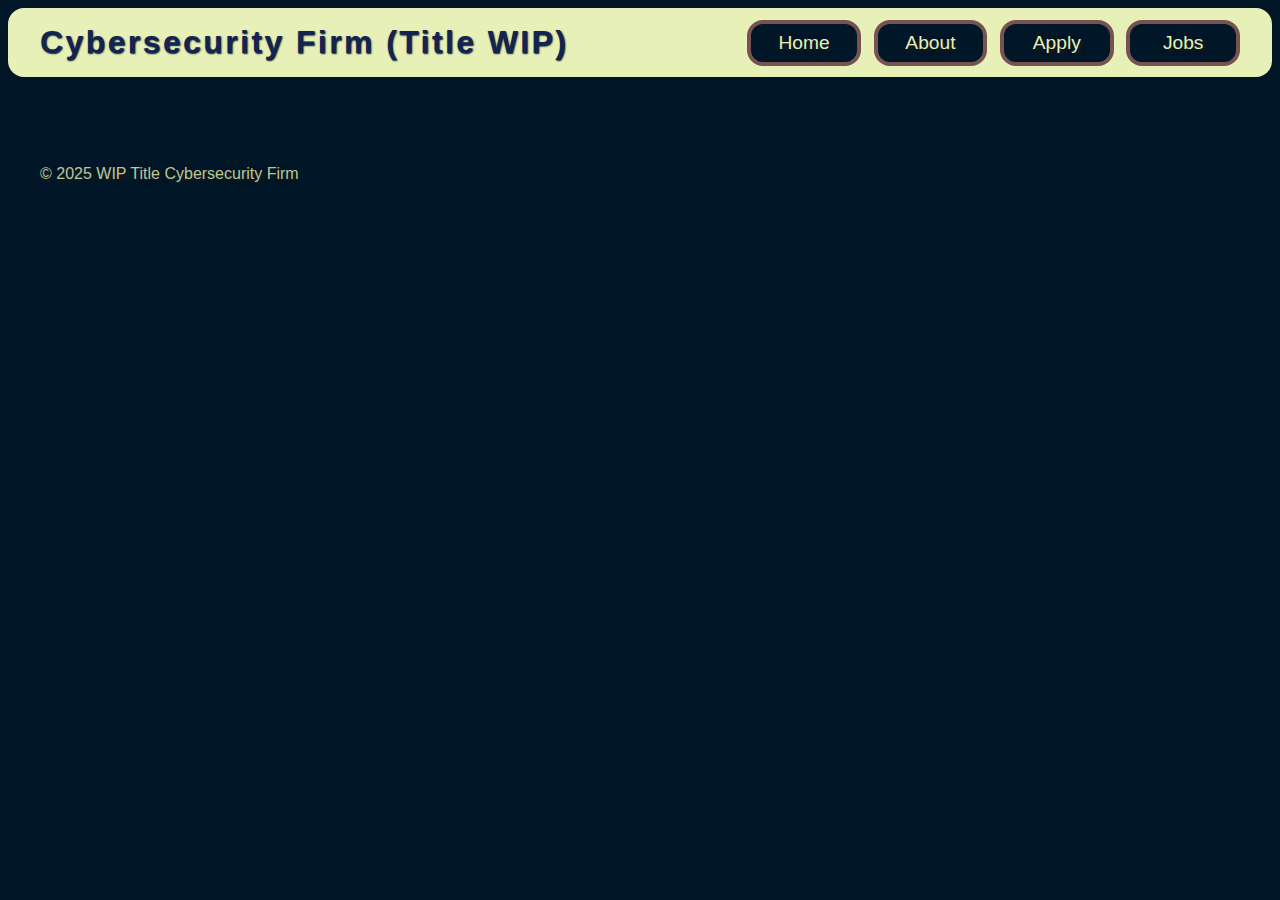
<file: index.html>
<!DOCTYPE html>
<html lang="en">
    <head>
        <meta charset="utf-8"/>
        <meta name="description" content="Job site for Cybersecurity firm (name WIP)"/>
        <meta name="keywords" content="Cybersecurity, apply, jobs, recruiting"/>
        <meta name="author" content="Jude Campbell"/>
        <title>WIP Cybersecurity Application Site</title>
        <link rel="stylesheet" href="styles/universal.css"> <!-- universal applies to all pages -->
        <!-- Also create a css file specific to index.html and link it here -->
    </head>
    <body>
        <header>
            <h1>Cybersecurity Firm (Title WIP)</h1>
            <nav id="header-menu">
                <a href="./index.html" class="header-menu-item">Home</a> 
                <a href="./about.html" class="header-menu-item">About</a> 
                <a href="./apply.html" class="header-menu-item">Apply</a> 
                <a href="./jobs.html" class="header-menu-item">Jobs</a>
            </nav>
            <br>
        </header>

        <main>
            <!-- your code will most likely go here -->
            <br><br><br><br>
        </main>

        <footer>
            <p>&copy; 2025 WIP Title Cybersecurity Firm</p>
        </footer>
    </body>
</html>
</file>
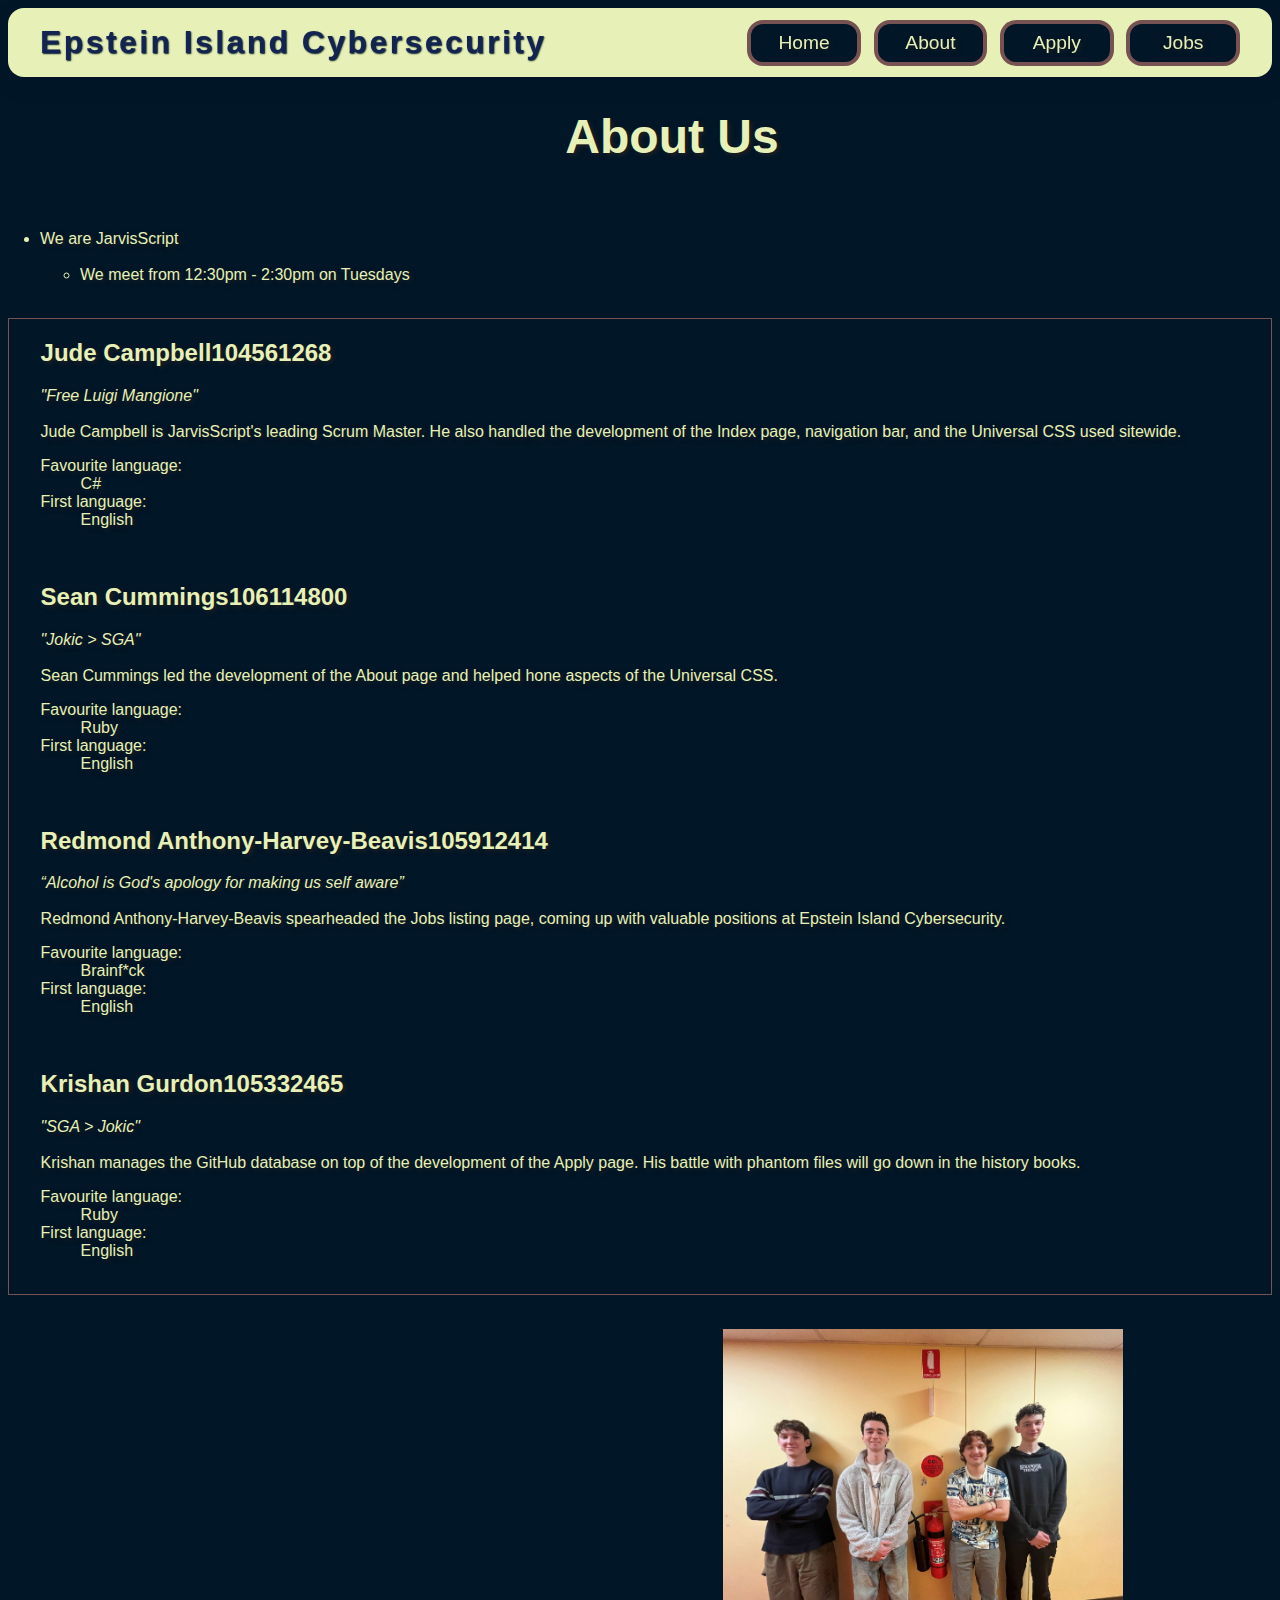
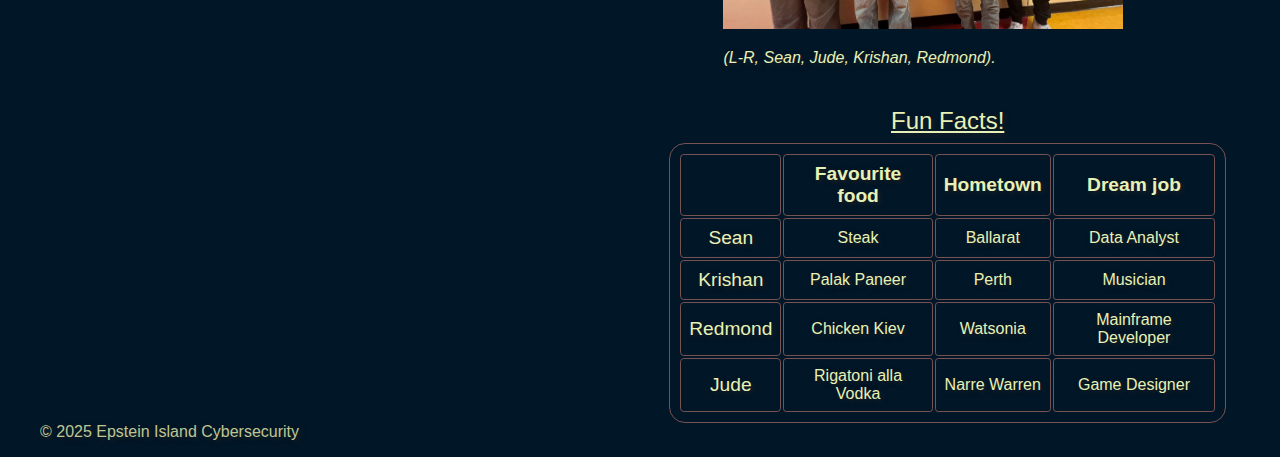
<file: about.html>
<!DOCTYPE html>
<html lang="en">
    <head>
        <meta charset="utf-8"/>
        <meta name="description" content="Job site for Epstein Island Security"/>
        <meta name="keywords" content="Cybersecurity, apply, jobs, recruiting"/>
        <meta name="author" content="Sean Cummings"/>
        <title>WIP Cybersecurity Application Site</title>
        <link rel="stylesheet" href="styles/universal.css"> <!-- universal applies to all pages -->
        <link rel="stylesheet" href="styles/about.css">
    </head>

    <body>
        <header>
            <a href="./index.html" id="epstein-link"><h1>Epstein Island Cybersecurity</h1></a>
            <nav id="header-menu">
                <a href="./index.html" class="header-menu-item">Home</a> 
                <a href="./about.html" class="header-menu-item">About</a> 
                <a href="./apply.html" class="header-menu-item">Apply</a> 
                <a href="./jobs.html" class="header-menu-item">Jobs</a>
            </nav>
        </header>

        <h1 id="about-us">About Us</h1><br>
        <ul id="we-are-jarvisscript" style="padding-left: 2rem">
            <li>We are JarvisScript</li>
            <ul>
                <br>
                <li>We meet from 12:30pm - 2:30pm on Tuesdays</li>
            </ul>
        </ul>
            
        <br>
        
        <section id="members"><!-- team member bios -->

            <aside>
                <h2>Jude Campbell<span>104561268</span></h2>
                <p><em>"Free Luigi Mangione"</em><br><br>
                    Jude Campbell is JarvisScript's leading Scrum Master. 
                    He also handled the development of the Index page, navigation bar, and the Universal CSS used sitewide.
                </p>
                <dl>
                    <dt>Favourite language:</dt>
                    <dd>C#</dd>
                    <dt>First language:</dt>
                    <dd>English</dd>
                </dl><br>
            </aside>
            <aside>
                <h2>Sean Cummings<span>106114800</span></h2>
                <p><em>"Jokic > SGA"</em><br><br>
                    Sean Cummings led the development of the About page and helped hone aspects of the Universal CSS. 
                </p>
                <dl>
                    <dt>Favourite language:</dt>
                    <dd>Ruby</dd>
                    <dt>First language:</dt>
                    <dd>English</dd>
                </dl><br>
            </aside>
            <aside>
                <h2>Redmond Anthony-Harvey-Beavis<span>105912414</span></h2>
                <p><em>“Alcohol is God's apology for making us self aware”</em><br><br>
                    Redmond Anthony-Harvey-Beavis spearheaded the Jobs listing page, 
                    coming up with valuable positions at Epstein Island Cybersecurity.
                </p>
                <dl>
                    <dt>Favourite language:</dt>
                    <dd>Brainf*ck</dd>
                    <dt>First language:</dt>
                    <dd>English</dd>
                </dl><br>
            </aside>
            <aside>
                <h2>Krishan Gurdon<span>105332465</span></h2>
                <p><em>"SGA > Jokic"</em><br><br>
                    Krishan manages the GitHub database on top of the development of the Apply page. His battle with phantom files will go down in the history books. 
                </p>
                <dl>
                    <dt>Favourite language:</dt>
                    <dd>Ruby</dd>
                    <dt>First language:</dt>
                    <dd>English</dd>
                </dl><br>
            </aside>  
        </section>
        <br>
        <!-- the group photo xd -->
        <div class="flex-container">
        <section id="photo">
            <figure class="flex-item">
                <img src="Images/IMG_2854.jpg"
                    loading="lazy"
                    alt="JarvisScript group photo"
                    title="JarvisScript photo"
                    width="400">
                <p><em>(L-R, Sean, Jude, Krishan, Redmond).</em></p>
            </figure>
        </section>
        <br>
        <!-- fun facts table is here -->
        <section id="facts">
            <table class="flex-item" style="border-radius: 1em;">
                <caption>Fun Facts!</caption>
                    <thead>
                        <th></th>
                        <th>Favourite food</th>
                        <th>Hometown</th>
                        <th>Dream job</th>
                    </thead>
                    <tr>
                        <td id="name">Sean</td>
                        <td>Steak</td>
                        <td>Ballarat</td>
                        <td>Data Analyst</td>
                    </tr>
                    <tr>
                        <td id="name">Krishan</td>
                        <td>Palak Paneer</td>
                        <td>Perth</td>
                        <td>Musician</td>
                    </tr>
                    <tr>
                        <td id="name">Redmond</td>
                        <td>Chicken Kiev</td>
                        <td>Watsonia</td>
                        <td>Mainframe Developer</td>
                    </tr>
                    <tr>
                        <td id="name">Jude</td>
                        <td>Rigatoni alla Vodka</td>
                        <td>Narre Warren</td>
                        <td>Game Designer</td>
                    </tr>
            </table>
        </section>
        </div>
    </body>
    <footer style="clear: both;">
       <p>&copy; 2025 Epstein Island Cybersecurity</p>
    </footer>
</html>
</file>
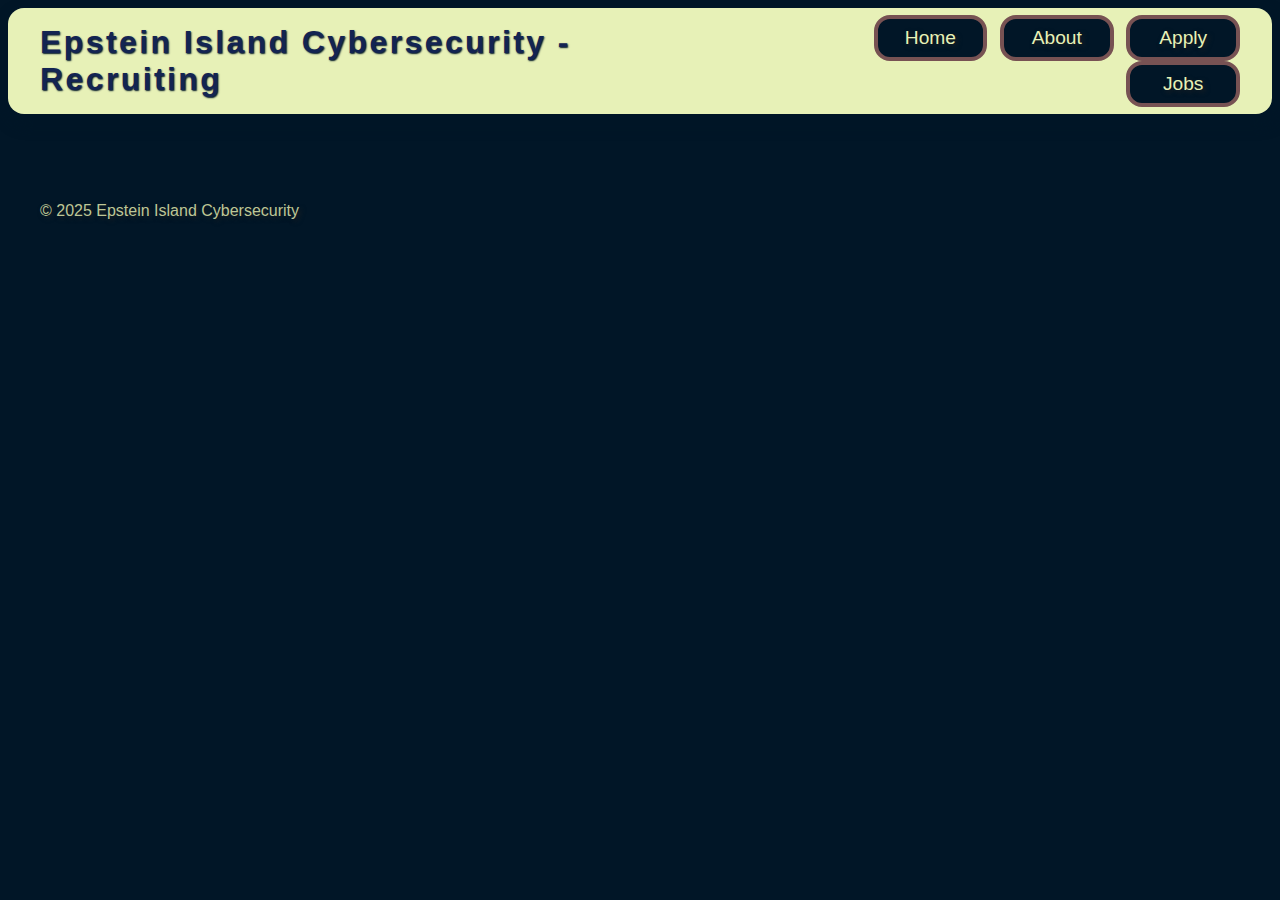
<file: apply.html>
<!DOCTYPE html>
<html lang="en">
    <head>
        <meta charset="utf-8"/>
        <meta name="description" content="Job site for Epstein Island Security"/>
        <meta name="keywords" content="Cybersecurity, apply, jobs, recruiting"/>
        <meta name="author" content="[YOUR NAME HERE]"/>
        <title>WIP Cybersecurity Application Site</title>
        <link rel="stylesheet" href="styles/universal.css"> <!-- universal applies to all pages -->
        <!-- Also create a css file specific to apply.html and link it here -->
    </head>
    <body>
        <header>
            <h1>Epstein Island Cybersecurity - Recruiting</h1>
            <nav id="header-menu">
                <a href="./index.html" class="header-menu-item">Home</a> 
                <a href="./about.html" class="header-menu-item">About</a> 
                <a href="./apply.html" class="header-menu-item">Apply</a> 
                <a href="./jobs.html" class="header-menu-item">Jobs</a>
            </nav>
            <br>
        </header>

        <main>
            <!-- your code will most likely go here -->
            <br><br><br><br>
        </main>

        <footer>
            <p>&copy; 2025 Epstein Island Cybersecurity</p>
        </footer>
    </body>
</html>
</file>
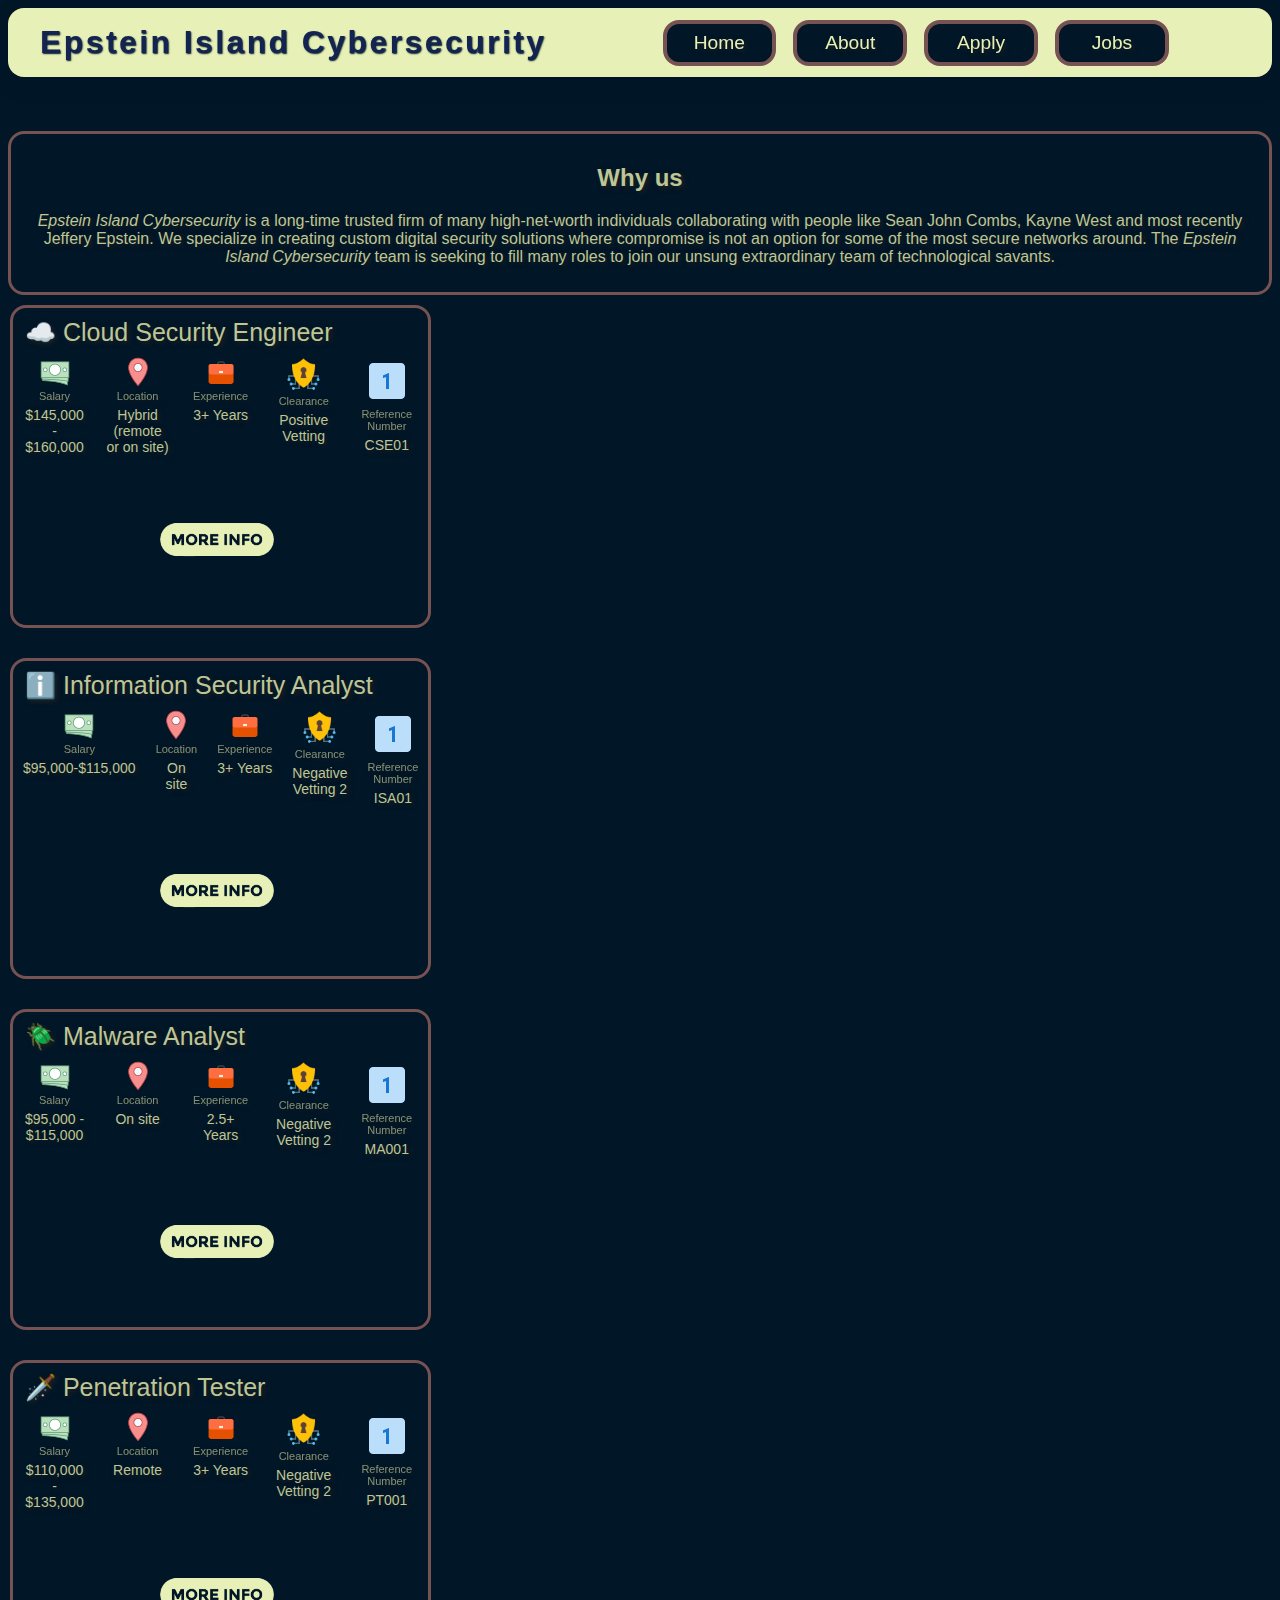
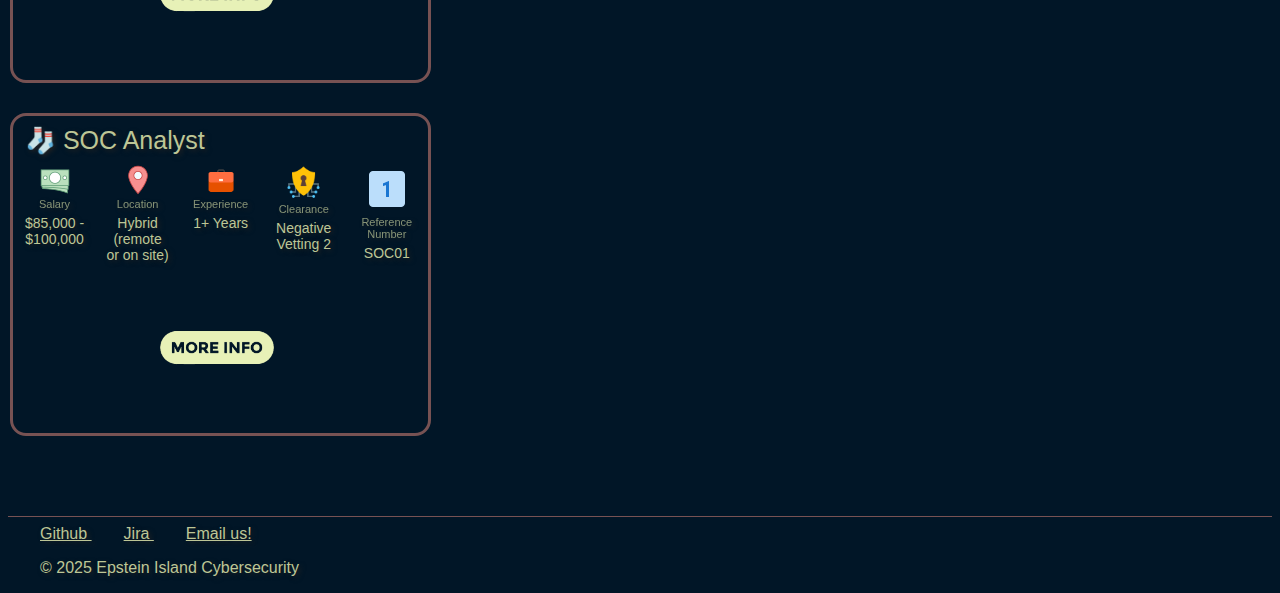
<file: jobs.html>
<!DOCTYPE html>
<html lang="en">
<head>
    <meta charset="utf-8">
    <meta name="description" content="Job site for Epstein Island Security">
    <meta name="keywords" content="Cybersecurity, apply, jobs, recruiting">
    <meta name="author" content="[YOUR NAME HERE]">
    <title>Jobs - Epstein Island Cybersecurity</title>
    <link rel="stylesheet" href="styles/universal.css">
    <link rel="stylesheet" href="styles/jobs.css">
</head>
<body>
    <header>
        <h1>Epstein Island Cybersecurity</h1>
        <aside>
            <nav id="main-menu">
                <a href="./index.html" class="header-menu-item">Home</a> 
                <a href="./about.html" class="header-menu-item">About</a> 
                <a href="./apply.html" class="header-menu-item">Apply</a> 
                <a href="./jobs.html" class="header-menu-item">Jobs</a>
            </nav>
        </aside>
        <br>
    </header>

    <main>
        <br><br><br>
        <div class="container">
            <!-- WHY US SECTION -->
            <div class="us">
                <h2>Why us</h2>
                <p><em>Epstein Island Cybersecurity</em> is a long-time trusted firm of many high-net-worth individuals collaborating with people like Sean John Combs, Kayne West and most recently Jeffery Epstein. We specialize in creating custom digital security solutions where compromise is not an option for some of the most secure networks around. The <em>Epstein Island Cybersecurity</em> team is seeking to fill many roles to join our unsung extraordinary team of technological savants.</p>
            </div>
            <div class="jobs-grid">
                <!-- Cloud Security Engineer -->
                <fieldset class="job" style="margin-bottom: 30px;">
                    <section>
                        <legend style="font-size:25px;">☁️ Cloud Security Engineer</legend>
                        <div class="images">
                            <div class="image-text">
                                <div class="icon-label">
                                    <img src="Images/money.png" alt="Expected Salary" loading="lazy" title="Expected Salary">
                                    <span class="label">Salary</span>
                                </div>
                                <span class="value">$145,000 - $160,000</span>
                            </div>
                            <div class="image-text">
                                <div class="icon-label">
                                    <img src="Images/location.png" alt="Location" loading="lazy" title="Location">
                                    <span class="label">Location</span>
                                </div>
                                <span class="value">Hybrid (remote or on site)</span>
                            </div>
                            <div class="image-text">
                                <div class="icon-label">
                                    <img src="Images/work_experience.png" alt="Work Experience" loading="lazy" title="Work Experience" width="30">
                                    <span class="label">Experience</span>
                                </div>
                                <span class="value">3+ Years</span>
                            </div>
                            <div class="image-text">
                                <div class="icon-label">
                                    <img src="Images/security.png" alt="Security Clearance" loading="lazy" title="Security Clearance" width="35">
                                    <span class="label">Clearance</span>
                                </div>
                                <span class="value">Positive Vetting</span>
                            </div>
                            <div class="image-text">
                                <div class="icon-label">
                                    <img src="Images/reference_number.png" alt="Reference Number" loading="lazy" title="Reference Number">
                                    <span class="label">Reference Number</span>
                                </div>
                                <span class="value">CSE01</span>
                            </div>
                        </div>
                        <details>
                            <summary></summary>
                            <div class="overview">
                                <p>As a cloud security engineer, you will be the key architect of trust for our island, helping to design, implement and maintain a hardened cloud environment that supports secure practises interacting with AWS and Azure. As part of this role, you’ll report directly to Chief Technology Officer (CTO) overseeing all digital infrastructure on the island.</p>
                            </div>
                            <div class="requirements">
                                <h4><u>Key responsibilities:</u></h4>
                                <ol>
                                    <li>Design, implement and maintain a secure cloud environment</li>
                                    <li>Manage identity and access controls, encryption policies, and multi-factor authentication systems</li>
                                    <li>Develop disaster recovery and incident response plans</li>
                                    <li>Ensure compliance with global cybersecurity, privacy, and data protection laws</li>
                                </ol>
                                <h4><u>Essential requirements:</u></h4>
                                <ul>
                                    <li>Bachelor’s degree with cybersecurity major</li>
                                    <li>Experience with AWS and/or Azure</li>
                                    <li>3+ years of experience in information security</li>
                                    <li>Strong critical thinking skills</li>
                                </ul>
                                <h4><u>Preferable requirements:</u></h4>
                                <ul>
                                    <li>Master’s degree or advanced cybersecurity certifications (CISSP, CISM, CCSP)</li>
                                    <li>1+ years’ experience in software development</li>
                                    <li>Familiarity with zero-trust architecture protocols</li>
                                </ul>
                            </div>
                        </details>
                    </section>
                </fieldset>
                <!-- Information Security Analyst -->
                <fieldset class="job" style="margin-bottom: 30px;">
                    <section>
                        <legend style="font-size:25px;">ℹ️ Information Security Analyst</legend>
                        <div class="images">
                            <div class="image-text">
                                <div class="icon-label">
                                    <img src="Images/money.png" alt="Expected Salary" loading="lazy" title="Expected Salary">
                                    <span class="label">Salary</span>
                                </div>
                                <span class="value">$95,000-$115,000</span>
                            </div>
                            <div class="image-text">
                                <div class="icon-label">
                                    <img src="Images/location.png" alt="Location" loading="lazy" title="Location">
                                    <span class="label">Location</span>
                                </div>
                                <span class="value">On site</span>
                            </div>
                            <div class="image-text">
                                <div class="icon-label">
                                    <img src="Images/work_experience.png" alt="Work Experience" loading="lazy" title="Work Experience" width="30">
                                    <span class="label">Experience</span>
                                </div>
                                <span class="value">3+ Years</span>
                            </div>
                            <div class="image-text">
                                <div class="icon-label">
                                    <img src="Images/security.png" alt="Security Clearance" loading="lazy" title="Security Clearance" width="35">
                                    <span class="label">Clearance</span>
                                </div>
                                <span class="value">Negative Vetting 2</span>
                            </div>
                            <div class="image-text">
                                <div class="icon-label">
                                    <img src="Images/reference_number.png" alt="Reference Number" loading="lazy" title="Reference Number">
                                    <span class="label">Reference Number</span>
                                </div>
                                <span class="value">ISA01</span>
                            </div>
                        </div>
                        <details>
                            <summary></summary>
                            <div class="overview">
                                <p>You will be tasked with studying and monitoring our communication systems and networks and assess any risks you uncover and determine improvements for security protocols. You will help other roles protect our lists of data from threats so well some might even deny its existence. As part of this role, you’ll report directly to Cloud Security Engineers and by extension Chief Technology Officer (CTO) when required.</p>
                            </div>
                            <div class="requirements">
                                <h4><u>Key responsibilities:</u></h4>
                                <ol>
                                    <li>Monitor system logs and network traffic</li>
                                    <li>Investigate security incidents</li>
                                    <li>Support security awareness development</li>
                                </ol>
                                <h4><u>Essential requirements:</u></h4>
                                <ul>
                                    <li>Bachelor’s degree in cybersecurity or information systems</li>
                                    <li>3+ years experience as security analyst</li>
                                    <li>Strong understanding of risk management, threat analysis, and compliance standards</li>
                                    <li>Impeccable attention to detail</li>
                                    <li>Collaborate with other analysts and penetration testers</li>
                                </ul>
                                <h4><u>Preferable requirements:</u></h4>
                                <ul>
                                    <li>CompTIA Security+, CISSP or similar certifications</li>
                                    <li>Private sector experience</li>
                                    <li>Cloud security knowledge</li>
                                    <li>Ability to work solo and in teams</li>
                                </ul>
                            </div>
                        </details>
                    </section>
                </fieldset>
                <!-- Malware Analyst -->
                <fieldset class="job" style="margin-bottom: 30px;">
                    <section>
                        <legend style="font-size:25px;">🪲 Malware Analyst</legend>
                        <div class="images">
                            <div class="image-text">
                                <div class="icon-label">
                                    <img src="Images/money.png" alt="Expected Salary" loading="lazy" title="Expected Salary">
                                    <span class="label">Salary</span>
                                </div>
                                <span class="value">$95,000 - $115,000</span>
                            </div>
                            <div class="image-text">
                                <div class="icon-label">
                                    <img src="Images/location.png" alt="Location" loading="lazy" title="Location">
                                    <span class="label">Location</span>
                                </div>
                                <span class="value">On site</span>
                            </div>
                            <div class="image-text">
                                <div class="icon-label">
                                    <img src="Images/work_experience.png" alt="Work Experience" loading="lazy" title="Work Experience" width="30">
                                    <span class="label">Experience</span>
                                </div>
                                <span class="value">2.5+ Years</span>
                            </div>
                            <div class="image-text">
                                <div class="icon-label">
                                    <img src="Images/security.png" alt="Security Clearance" loading="lazy" title="Security Clearance" width="35">
                                    <span class="label">Clearance</span>
                                </div>
                                <span class="value">Negative Vetting 2</span>
                            </div>
                            <div class="image-text">
                                <div class="icon-label">
                                    <img src="Images/reference_number.png" alt="Reference Number" loading="lazy" title="Reference Number">
                                    <span class="label">Reference Number</span>
                                </div>
                                <span class="value">MA001</span>
                            </div>
                        </div>
                        <details>
                            <summary></summary>
                            <div class="overview">
                                <p>We require a highly capable Malware Analyst to detect and analyse vulnerabilities/threats in our software and employ techniques to mitigate malicious threats targeting our island’s digital environment. This role requires deep technical understanding, discretion and an ability work in a fast paced and changing environment. As part of this role, you’ll report directly to Information Security Analyst with oversight from Chief Technology Advisor (CTA).</p>
                            </div>
                            <div class="requirements">
                                <h4><u>Key responsibilities:</u></h4>
                                <ol>
                                    <li>Analyse malware and reverse-engineer threats</li>
                                    <li>Develop detection tools</li>
                                    <li>Collaborate with other security roles</li>
                                </ol>
                                <h4><u>Essential requirements:</u></h4>
                                <ul>
                                    <li>Bachelor's degree in cybersecurity</li>
                                    <li>2.5+ years’ experience as malware analyst</li>
                                    <li>Technical understanding of reverse engineering tools</li>
                                    <li>Deep OS and network knowledge</li>
                                    <li>Handle sensitive data confidentially</li>
                                </ul>
                                <h4><u>Preferable requirements:</u></h4>
                                <ul>
                                    <li>Advanced certifications (GREM, CREST)</li>
                                    <li>Scripting skills (Python, Bash)</li>
                                    <li>Familiarity with YARA rules</li>
                                </ul>
                            </div>
                        </details>
                    </section>
                </fieldset>
                <!-- Penetration Tester -->
                <fieldset class="job" style="margin-bottom: 30px;">
                    <section>
                        <legend style="font-size:25px;">🗡️ Penetration Tester</legend>
                        <div class="images">
                            <div class="image-text">
                                <div class="icon-label">
                                    <img src="Images/money.png" alt="Expected Salary" loading="lazy" title="Expected Salary">
                                    <span class="label">Salary</span>
                                </div>
                                <span class="value">$110,000 - $135,000</span>
                            </div>
                            <div class="image-text">
                                <div class="icon-label">
                                    <img src="Images/location.png" alt="Location" loading="lazy" title="Location">
                                    <span class="label">Location</span>
                                </div>
                                <span class="value">Remote</span>
                            </div>
                            <div class="image-text">
                                <div class="icon-label">
                                    <img src="Images/work_experience.png" alt="Work Experience" loading="lazy" title="Work Experience" width="30">
                                    <span class="label">Experience</span>
                                </div>
                                <span class="value">3+ Years</span>
                            </div>
                            <div class="image-text">
                                <div class="icon-label">
                                    <img src="Images/security.png" alt="Security Clearance" loading="lazy" title="Security Clearance" width="35">
                                    <span class="label">Clearance</span>
                                </div>
                                <span class="value">Negative Vetting 2</span>
                            </div>
                            <div class="image-text">
                                <div class="icon-label">
                                    <img src="Images/reference_number.png" alt="Reference Number" loading="lazy" title="Reference Number">
                                    <span class="label">Reference Number</span>
                                </div>
                                <span class="value">PT001</span>
                            </div>
                        </div>
                        <details>
                            <summary></summary>
                            <div class="overview">
                                <p>We require a discrete Penetration Tester to perform attacks on our current digital systems to identify potential weaknesses or threats in our cloud infrastructure. In this role, you’ll be given the chance to work on offensive security engagements, building your skills alongside some of the industries top professionals. As part of this role, you’ll report directly to Cloud Security Engineer with oversight from Chief Technology Officer (CTO).</p>
                            </div>
                            <div class="requirements">
                                <h4><u>Key responsibilities:</u></h4>
                                <ol>
                                    <li>Perform penetration tests</li>
                                    <li>Document findings and recommend improvements</li>
                                    <li>Collaborate with engineers and analysts</li>
                                    <li>Stay current on cyber threats</li>
                                </ol>
                                <h4><u>Essential requirements:</u></h4>
                                <ul>
                                    <li>Bachelor’s in Cybersecurity or related field</li>
                                    <li>3+ years penetration testing experience</li>
                                    <li>Proficiency with testing tools</li>
                                    <li>Strong report writing skills</li>
                                </ul>
                                <h4><u>Preferable requirements:</u></h4>
                                <ul>
                                    <li>OSCP, CEH, or equivalent certifications</li>
                                    <li>Cloud and web security knowledge</li>
                                    <li>Independent and team work skills</li>
                                </ul>
                            </div>
                        </details>
                    </section>
                </fieldset>
                <!-- SOC Analyst -->
                <fieldset class="job">
                    <section>
                        <legend style="font-size:25px;">🧦 SOC Analyst</legend>
                        <div class="images">
                            <div class="image-text">
                                <div class="icon-label">
                                    <img src="Images/money.png" alt="Expected Salary" loading="lazy" title="Expected Salary">
                                    <span class="label">Salary</span>
                                </div>
                                <span class="value">$85,000 - $100,000</span>
                            </div>
                            <div class="image-text">
                                <div class="icon-label">
                                    <img src="Images/location.png" alt="Location" loading="lazy" title="Location">
                                    <span class="label">Location</span>
                                </div>
                                <span class="value">Hybrid (remote or on site)</span>
                            </div>
                            <div class="image-text">
                                <div class="icon-label">
                                    <img src="Images/work_experience.png" alt="Work Experience" loading="lazy" title="Work Experience" width="30">
                                    <span class="label">Experience</span>
                                </div>
                                <span class="value">1+ Years</span>
                            </div>
                            <div class="image-text">
                                <div class="icon-label">
                                    <img src="Images/security.png" alt="Security Clearance" loading="lazy" title="Security Clearance" width="35">
                                    <span class="label">Clearance</span>
                                </div>
                                <span class="value">Negative Vetting 2</span>
                            </div>
                            <div class="image-text">
                                <div class="icon-label">
                                    <img src="Images/reference_number.png" alt="Reference Number" loading="lazy" title="Reference Number">
                                    <span class="label">Reference Number</span>
                                </div>
                                <span class="value">SOC01</span>
                            </div>
                        </div>
                        <details>
                            <summary></summary>
                            <div class="overview">
                                <p>We require a highly skilled Security Operations Centre (SOC) Analyst to monitor, detect and respond to cybersecurity threats targeting the islands digital systems, this role emphasises rapid incident response, threat intelligence and maintaining operational security in a high stakes environment. As part of this role, you’ll report directly to Information Security Analyst with oversight from Chief Technology Officer (CTO).</p>
                            </div>
                            <div class="requirements">
                                <h4><u>Key responsibilities:</u></h4>
                                <ol>
                                    <li>Monitor network and system alerts</li>
                                    <li>Respond to incidents according to SOP</li>
                                    <li>Document and escalate incidents</li>
                                    <li>Assist in threat intelligence</li>
                                </ol>
                                <h4><u>Essential requirements:</u></h4>
                                <ul>
                                    <li>Bachelor’s degree in IT or Cybersecurity</li>
                                    <li>2+ years SOC experience</li>
                                    <li>Strong analytical and problem-solving skills</li>
                                </ul>
                                <h4><u>Preferable requirements:</u></h4>
                                <ul>
                                    <li>CompTIA Security+, CEH or similar certifications</li>
                                    <li>Experience with SIEM tools (Splunk, QRadar)</li>
                                    <li>Ability to work shifts and respond quickly</li>
                                </ul>
                            </div>
                        </details>
                    </section>
                </fieldset>
            </div>
        </div>
        <br><br><br><br>
    </main>

    <footer>
        <hr id="footer-separation-bar">
        <a href="https://github.com/krishanszg/group_assignment"> Github </a>
            <a href="https://jarvis-script.atlassian.net/jira/software/projects/SCRUM/summary?atlOrigin=eyJpIjoiOGZlYWQyOTM5MjZjNDNmZmEzYjU5Mjk4ZGM2MjYwOTIiLCJwIjoiaiJ9">
                Jira
            </a>
            <a href="mailto:info@epsteinislandcybersecurity.com">Email us!</a>
        <p>&copy; 2025 Epstein Island Cybersecurity</p>
    </footer>
</body>

<style>
    
    /*Pseudo-elements: Learn CSS pseudo-elements in 5 minutes! ✔. (2023, September 22). [Video]. YouTube. Retrieved September 15, 2025, from https://www.youtube.com/watch?v=_LxYNxeWpBo --> Learning Pseudo-elements
    CSS Pseudo-elements :: in 100 Seconds. (2020, June 9). [Video]. YouTube. Retrieved September 15, 2025, from https://www.youtube.com/watch?v=e1KpKBHJOrA --> Learning Pseudo-elements
    OpenAI (2025). ChatGPT. [online] chatgpt.com. Available at: https://chatgpt.com. --> Knowing i need to use pseudo-elements and help with chaning the image after being clicked, line 426
    */
    summary {
        display: flex;
        justify-content: center;
        align-items: center;
        gap: 8px;
        cursor: pointer;
        list-style: none;
        width: 100%;
    }

    summary::before {
        content: "";
        display: inline-block;
        width: 150px;
        height: 150px;
        background: url("Images/more_info_new.png") no-repeat center center;
        background-size: contain;
        flex: 0 0 auto;
    }

    details[open] summary::before {
        background-image: url("Images/less_info.png");
    }
</style>

</html>
</file>
<file: styles/universal.css>
/*

filename: universal.css

author: Jude Campbell

created: 08/09/2025

last modified: 08/09/2025

description: css for all web pages in the web technology project.
    Note: use this only for elements that apply to all pages, such as the header menu and footer.

*/

body {background-color: #011627;
      color: #e7f1b7;
      text-shadow: 0.15rem 0.15rem 0.3rem#222222;}

html {
    font-size: 16px;/* Im using rem because it's consistent. rem means relative to root
    font size, which is this. Thus, 2rem would mean 32px wide. */

    font-family:'Franklin Gothic Medium', 'Arial Narrow', Arial, sans-serif;
} 

header {
    /* header structure: uses flexbox so that the menu and heading can go side by side. */
    display: flex;
    justify-content: space-between;
    align-items: center;
    background-color: #e7f1b7;
    border-radius: 1rem;

    position: sticky;
    top: 0.5rem;
    z-index: 100; /* makes sure header is always on top of other elements */
    box-shadow: #011627 0.2rem 0.5rem 1rem;
}

header h1{
    /* positioning */
    margin: 0;
    padding-top: 1rem;
    padding-left: 2rem;
    padding-bottom: 1rem;

    /* text aesthetic */
    color:#132452;
    font-size: clamp(1.5rem, 2.5vw, 3rem);
    text-shadow: 0.05rem 0.05rem 0.1rem #011627;
    letter-spacing: 0.15rem;
}

#header-menu {
    /* make links appear to the right of the h1 element. */
    display: flex; /* uses flexbox */
    flex-grow: 1; /* makes the flex element take up the whole horizontal width of page */
    justify-content: flex-end; /* push links inside to the right */

    /* positioning */
    padding-right: 2rem;

    /* scale for different screen sizes (dont let link buttons get cut off) */
    flex-wrap: wrap;
}

.header-menu-item {
    /* button size and position */
    margin-left: .8rem;  /* the distance between the link buttons */
    display: inline-block; /* makes it that they appear horizontal to each other */
    width:  clamp(3.5rem, 7vw, 10rem);    /* the width of the link buttons */
    padding: 0.5rem;   /* the general size of the link buttons */
  
    /* button aesthetics */
    border: 4px solid #775253;
    background-color: #011627;
    border-radius: 1rem; /* makes button rounded */

    /* text aesthetics */
    text-align: center;
    text-decoration: none;
    color:#e7f1b7;
    font-size: clamp(0.8rem, 1.5vw, 1000rem);

}

.header-menu-item:hover{
    background-color: #e7f1b7;
    border-color: #e7f1b7;
    color: #011627;
}

#header-separation-bar{
    background-color: #775253;
    border: none;
    height: 3px;
}

#footer-separation-bar{
    background-color: #775253;
    border: none;
    height: 1px;
}

footer p{
    padding-left: 2rem;
    color:#bdc696;
}
footer a{
    padding-left: 2rem;
    color:#bdc696;
}
footer a:hover{
    color:#ffffff;
}

#epstein-link {
    text-decoration: none;
}

/* hyperlink colour */
a {
    text-decoration: underline;
    color:#ffffff;
}
</file>
<file: styles/about.css>
/* filename: about.css

author: Sean Cummings

created: 09/09/2025

last modified: 09/09/2025

description: css applies to the about page. */

table, th, td {
    border: 0.1em solid #775253;
    border-radius: 0.2em;
    padding: 0.5rem;
    text-align: center; /*all this makes the table look nice*/
}

caption {
    text-decoration:underline
}

#about-us {
    text-align: center;
    font-size: 3rem;
    margin-top: 2rem;
    margin-bottom: 2rem;
}

th, #name{
    font-size: larger;
}

caption{
    font-size: x-large;
}

#members {
    padding-left: 2.5%;

}

figure {
    padding-left: 2.5%;
}

#about-us{
    padding-left: 4rem;
}

#we-are-jarvisscript{
    padding-left: 4rem;
}

caption, td{
    padding: 0.5rem;
}

div {
    float: right;
    padding-right: 2.5%;
}

figure{
    float:left
}

#facts {
    float:right;
    padding-right:2.5%
}

footer {
    clear:both
}

#members{
    border: 0.1em solid #775253;}
</file>
<file: styles/jobs.css>
/*

filename: jobs.css

author: Redmond Anthony-Harvey-Beavis

created: 10/09/2025

last modified: 22/09/2025

description: css for jobs.html in the web technology project.

*/

.container {
    display: grid;
    grid-template-columns: 1fr 2fr;   /* two columns: 1/3 and 2/3 */
    grid-template-rows: auto auto;    /* two rows */
    gap: 10px;                        
}

.us {
    text-align: center;
    border: solid #775253;
    border-radius: 1rem;
    color: #BDC696;
    grid-column: 1 / 3; /* span across both columns */
    padding: 10px;
}
.select_job {
    text-align: center;
    border: solid #775253;
    border-radius: 1rem;
    color: #BDC696;
    grid-column: 1; /* left 1/3 */
    padding: 10px;
}

.job {
    border: solid #775253;
    border-radius: 1rem;
    color: #BDC696;
    grid-column: 2; /* right 2/3 */
    padding: 10px;
}

.images {
    display: grid;
    grid-template-columns: repeat(5, 1fr);  /* 5 equal columns */
    gap: 20px; /* space between each column */
    margin: 10px 0;
}

.image-text {
    display: flex;
    flex-direction: column; /* stack icon, label, and value */
    align-items: center;
    text-align: center;
    color: #BDC696;
}

.icon-label {
    display: flex;
    flex-direction: column;  /* stack icon above label */
    align-items: center;
}

.label {
    font-size: 11px;
    opacity: 0.7;
    margin-top: 3px;
}

.value {
    font-size: 14px;
    margin-top: 5px;
}

.unordered_list {
    line-height: 100px
}

ul {
    text-align: left;
    list-style-type: none;
}

h2 {
    scroll-margin: 100px;
}

/* Hide the default triangle across browsers */
summary::-webkit-details-marker,
summary::marker {
    display: none;
}

summary {
    display: flex;
    justify-content: center; /* horizontally center everything inside */
    align-items: center; /* vertically center */
    cursor: pointer;
}

summary::before {
    content: "";
    display: block;
    width: 150px;
    height: 150px;
    background: url("../Images/more_info.png") no-repeat center center;
    background-size: contain;
    margin-right: 8px;
}
a {
    color: #BDC696;
}

.unordered_list a:hover {
    color: #775253;
}
</file>
